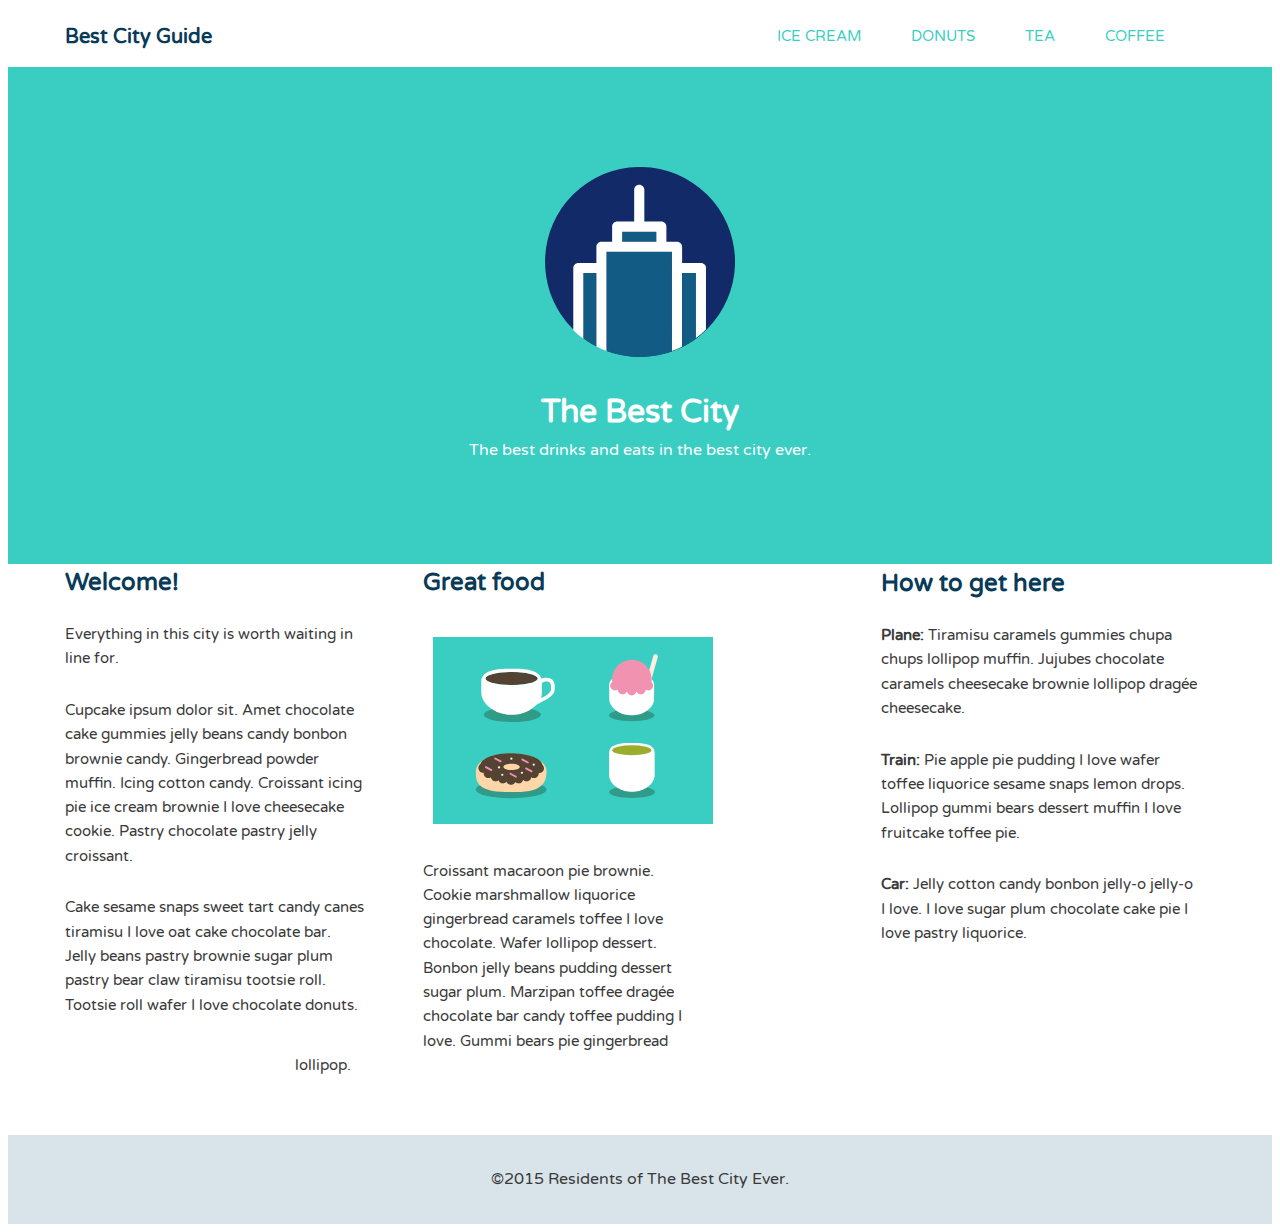
<file: practicaud02-abdelhak-lahhit-alex-castillo-master/index.html>
<!DOCTYPE html>
<html>
<head>
	<meta name="viewport" content="width=device-width, initial-scale=1.0">
	<title>Best City Guide</title>
	<link href='https://fonts.googleapis.com/css?family=Varela+Round' rel='stylesheet' type='text/css'>
	<link rel="stylesheet" href="css/style.css">
</head>
<body>
	
	<header class="main-header">
		<div class="container clearfix">
			<h1 class="name"><a href="#">Best City Guide</a></h1>
			<ul class="main-nav">
				<li><a href="#">ice cream </a></li>
				<li><a href="#">donuts</a></li>
				<li><a href="#">tea</a></li>
				<li><a href="#">coffee</a></li>
			</ul>
		</div>
	</header><!--/.main-header-->   
<center>
	<div class="banner">
		<img class="logo" src="img/city-logo.svg" alt="City">
		<h1 class="headline">The Best City</h1>
		<span class="tagline">The best drinks and eats in the best city ever.</span>
	</div><!--/.banner--></center>
	
	<div class="container clearfix">
		<div class="sc">
			<h2>Welcome!</h2>
			<p>Everything in this city is worth waiting in line for.</p>
			<p>Cupcake ipsum dolor sit. Amet chocolate cake gummies jelly beans candy bonbon brownie candy. Gingerbread powder muffin. Icing cotton candy. Croissant icing pie ice cream brownie I love cheesecake cookie. Pastry chocolate pastry jelly croissant.</p>
			<p>Cake sesame snaps sweet tart candy canes tiramisu I love oat cake chocolate bar. Jelly beans pastry brownie sugar plum pastry bear claw tiramisu tootsie roll. Tootsie roll wafer I love chocolate donuts.</p>
		</div><!--/.secondary-->
		
		<div class="pc">
			<h2>Great food</h2>
			<img class="feat-img" src="img/treats.svg" alt="Drinks and eats">
			<p>Croissant macaroon pie brownie. Cookie marshmallow liquorice gingerbread caramels toffee I love chocolate. Wafer lollipop dessert. Bonbon jelly beans pudding dessert sugar plum. Marzipan toffee drag&#233;e chocolate bar candy toffee pudding I love. Gummi bears pie gingerbread lollipop.</p>
		</div><!--/.primary-->
		
		<div class="tertiary col">
			<h2>How to get here</h2>
			<p><strong>Plane: </strong>Tiramisu caramels gummies chupa chups lollipop muffin. Jujubes chocolate caramels cheesecake brownie lollipop drag&#233;e cheesecake.</p>
			<p><strong>Train: </strong>Pie apple pie pudding I love wafer toffee liquorice sesame snaps lemon drops. Lollipop gummi bears dessert muffin I love fruitcake toffee pie.</p>
			<p><strong>Car: </strong>Jelly cotton candy bonbon jelly-o jelly-o I love. I love sugar plum chocolate cake pie I love pastry liquorice.</p>
		</div><!--/.tertiary-->	
	</div>
	
	<footer class="main-footer">
		<span>&copy;2015 Residents of The Best City Ever.</span>
	</footer>
	
</body>
</html>
</file>
<file: practicaud02-abdelhak-lahhit-alex-castillo-master/css/style.css>
/* ================================= 
  Base Element Styles
==================================== */

* {
	box-sizing: border-box;
}

body {
	font-family: 'Varela Round', sans-serif;
	line-height: 1.6;
	color: #3a3a3a;
}

p {
	font-size: .95em;
	margin-bottom: 1.8em;
}

h2,
h3,
a {
	color: #093a58;
}

h2,
h3 {
	margin-top: 0;
}

a {
	text-decoration: none;
}

img {
	max-width: 100%;
}


/* ================================= 
  Base Layout Styles
==================================== */

/* ---- Navigation ---- */

.name {
	font-size: 1.25em;
    float: left;
}


.name a,
.main-nav a {
	text-align: center;
}

.main-nav a {
	font-size: .95em;
	color: #3acec2;
	text-transform: uppercase;
}

.main-nav a:hover {
	color: #093a58;
    
}


/* ---- Layout Containers ---- */

.banner {
	color: #fff;
	background: #3acec2;
    padding: 100px;
   

}

.main-footer {
	background: #d9e4ea;
	padding: 2em 0;
	margin-top: 30px;
    text-align: center;
  
}
.col{
    padding-right: 1em;
    padding-left: 1em;
    width: 350px;
    float: right;
    margin-top: -540px;
    
}


/* ---- Page Elements ---- */

.logo {
	width: 190px;
}
.headline{
   margin-bottom: 0; 
}
/* ================================= 
  Media Queries
==================================== */

@media (min-width: 769px) {



	/* ---- Float clearfix ---- */

	.clearfix::after {
		content: " ";
		display: table;
		clear: both;
       
	}
    
    .sc{
        float: left;
       width: 300px;
        margin-right:5%;
    
    }
    .pc p{
         width: 409px;
        margin-left: 20%
        
    }
    .pc h2{
        margin-left: 10%
        
    }
    

}
ul{
    float: right;
    display:flex;
    list-style-type: none;
    margin-right: 50px;
}
li{
padding-left: 50px;
}
.container{
    width: 100%;
    max-width: 1150px;
    margin: 0 auto;
}
.feat-img{
   width: 300px;
    float: left;
    margin-top: 5px;
    margin-right: 25px;
    margin-bottom: 25px;
    padding: 10px;
    
    
   
}
</file>
